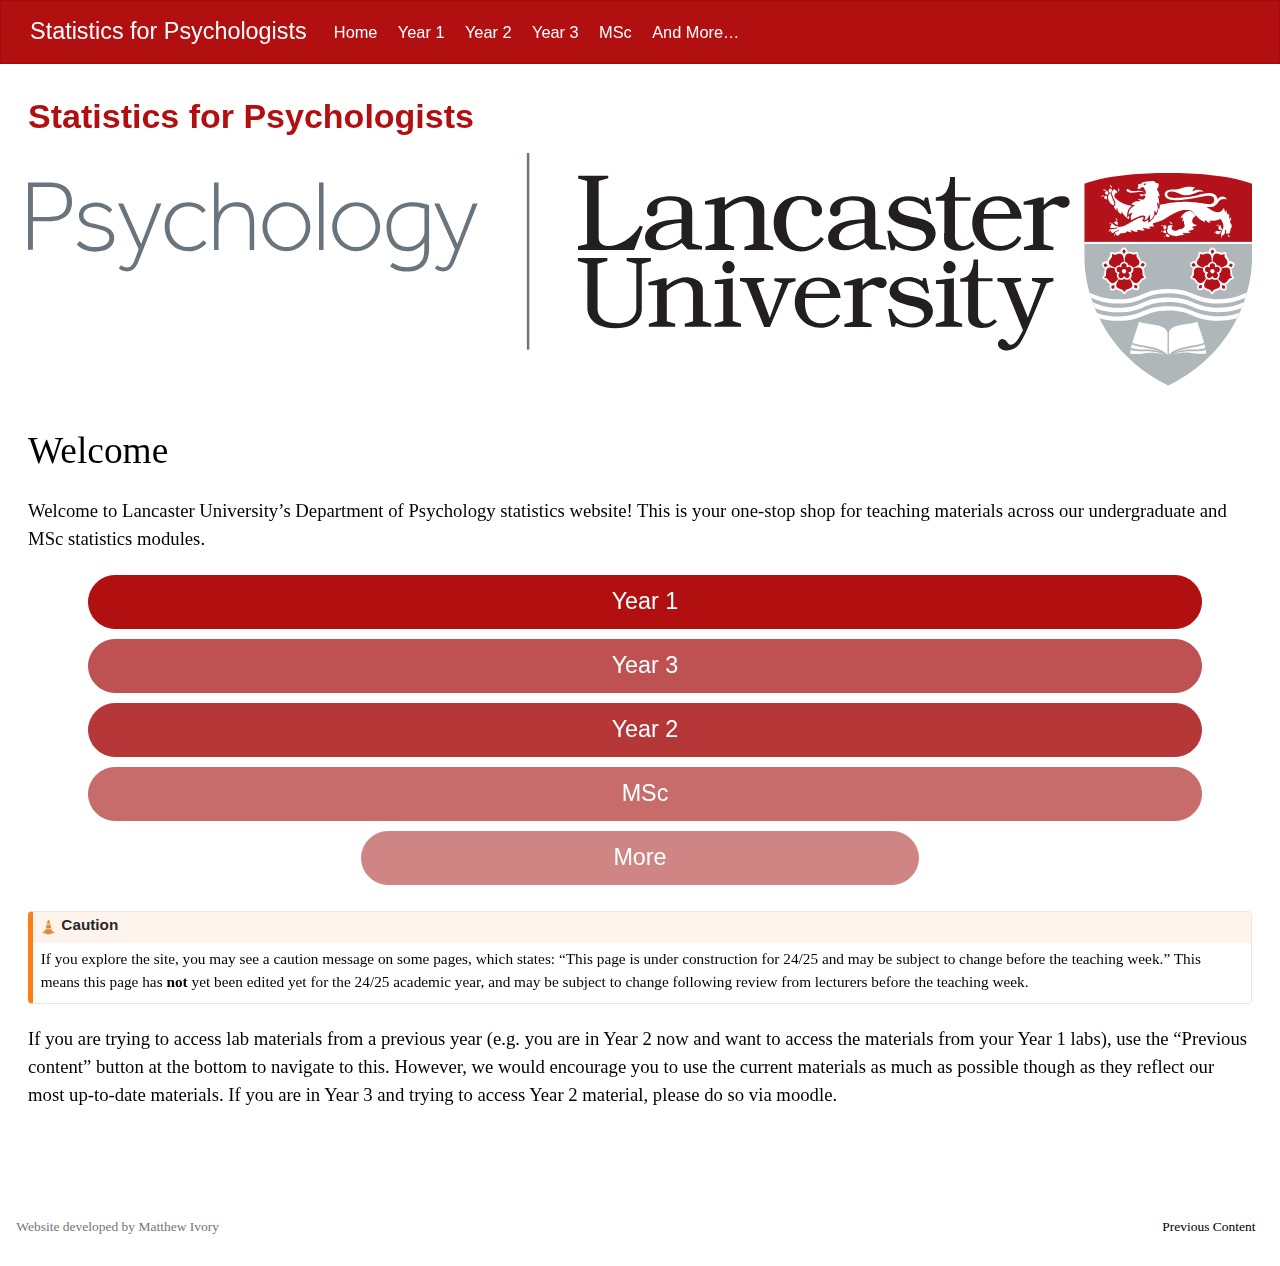
<file: docs/index.html>
<!DOCTYPE html>
<html xmlns="http://www.w3.org/1999/xhtml" lang="en" xml:lang="en"><head>

<meta charset="utf-8">
<meta name="generator" content="quarto-1.5.56">

<meta name="viewport" content="width=device-width, initial-scale=1.0, user-scalable=yes">


<title>Statistics for Psychologists</title>
<style>
code{white-space: pre-wrap;}
span.smallcaps{font-variant: small-caps;}
div.columns{display: flex; gap: min(4vw, 1.5em);}
div.column{flex: auto; overflow-x: auto;}
div.hanging-indent{margin-left: 1.5em; text-indent: -1.5em;}
ul.task-list{list-style: none;}
ul.task-list li input[type="checkbox"] {
  width: 0.8em;
  margin: 0 0.8em 0.2em -1em; /* quarto-specific, see https://github.com/quarto-dev/quarto-cli/issues/4556 */ 
  vertical-align: middle;
}
</style>


<script src="site_libs/quarto-nav/quarto-nav.js"></script>
<script src="site_libs/quarto-nav/headroom.min.js"></script>
<link href="./Images/favicon.png" rel="icon" type="image/png">
<script src="site_libs/clipboard/clipboard.min.js"></script>
<script src="site_libs/quarto-html/quarto.js"></script>
<script src="site_libs/quarto-html/popper.min.js"></script>
<script src="site_libs/quarto-html/tippy.umd.min.js"></script>
<link href="site_libs/quarto-html/tippy.css" rel="stylesheet">
<link href="site_libs/quarto-html/quarto-syntax-highlighting.css" rel="stylesheet" id="quarto-text-highlighting-styles">
<script src="site_libs/bootstrap/bootstrap.min.js"></script>
<link href="site_libs/bootstrap/bootstrap-icons.css" rel="stylesheet">
<link href="site_libs/bootstrap/bootstrap.min.css" rel="stylesheet" id="quarto-bootstrap" data-mode="light">
<script id="quarto-search-options" type="application/json">{
  "language": {
    "search-no-results-text": "No results",
    "search-matching-documents-text": "matching documents",
    "search-copy-link-title": "Copy link to search",
    "search-hide-matches-text": "Hide additional matches",
    "search-more-match-text": "more match in this document",
    "search-more-matches-text": "more matches in this document",
    "search-clear-button-title": "Clear",
    "search-text-placeholder": "",
    "search-detached-cancel-button-title": "Cancel",
    "search-submit-button-title": "Submit",
    "search-label": "Search"
  }
}</script>
<script language="JavaScript" type="text/javascript" src="https://ajax.googleapis.com/ajax/libs/jquery/3.6.4/jquery.min.js"></script>
<link href="https://cdn.jsdelivr.net/npm/bootstrap@5.0.2/dist/css/bootstrap.min.css" rel="stylesheet" integrity="sha384-EVSTQN3/azprG1Anm3QDgpJLIm9Nao0Yz1ztcQTwFspd3yD65VohhpuuCOmLASjC" crossorigin="anonymous">


<link rel="stylesheet" href="https://lu-psy-r.github.io/essentials/hide_title.css">
</head>

<body class="nav-fixed">

<div id="quarto-search-results"></div>
  <header id="quarto-header" class="headroom fixed-top">
    <nav class="navbar navbar-expand-lg " data-bs-theme="dark">
      <div class="navbar-container container-fluid">
      <div class="navbar-brand-container mx-auto">
    <a class="navbar-brand" href="https://lu-psy-r.github.io/">
    <span class="navbar-title">Statistics for Psychologists</span>
    </a>
  </div>
          <button class="navbar-toggler" type="button" data-bs-toggle="collapse" data-bs-target="#navbarCollapse" aria-controls="navbarCollapse" role="menu" aria-expanded="false" aria-label="Toggle navigation" onclick="if (window.quartoToggleHeadroom) { window.quartoToggleHeadroom(); }">
  <span class="navbar-toggler-icon"></span>
</button>
          <div class="collapse navbar-collapse" id="navbarCollapse">
            <ul class="navbar-nav navbar-nav-scroll me-auto">
  <li class="nav-item">
    <a class="nav-link" href="https://lu-psy-r.github.io/"> 
<span class="menu-text">Home</span></a>
  </li>  
  <li class="nav-item">
    <a class="nav-link" href="./year1/index.html"> 
<span class="menu-text">Year 1</span></a>
  </li>  
  <li class="nav-item">
    <a class="nav-link" href="./year2/index.html"> 
<span class="menu-text">Year 2</span></a>
  </li>  
  <li class="nav-item">
    <a class="nav-link" href="./year3/index.html"> 
<span class="menu-text">Year 3</span></a>
  </li>  
  <li class="nav-item">
    <a class="nav-link" href="./MSc/index.html"> 
<span class="menu-text">MSc</span></a>
  </li>  
  <li class="nav-item">
    <a class="nav-link" href="./more/index.html"> 
<span class="menu-text">And More…</span></a>
  </li>  
</ul>
          </div> <!-- /navcollapse -->
            <div class="quarto-navbar-tools">
</div>
      </div> <!-- /container-fluid -->
    </nav>
</header>
<!-- content -->
<div id="quarto-content" class="quarto-container page-columns page-rows-contents page-layout-full page-navbar">
<!-- sidebar -->
<!-- margin-sidebar -->
    <div id="quarto-margin-sidebar" class="sidebar margin-sidebar zindex-bottom">
        
    </div>
<!-- main -->
<main class="content column-page" id="quarto-document-content">

<header id="title-block-header" class="quarto-title-block default">
<div class="quarto-title">
<h1 class="title">Statistics for Psychologists</h1>
</div>



<div class="quarto-title-meta column-page">

    
  
    
  </div>
  


</header>


<div class="quarto-figure quarto-figure-center">
<figure class="figure">
<p><img src="Images/LUPsychology.svg" class="img-fluid quarto-figure quarto-figure-center figure-img" alt="University Logo"></p>
</figure>
</div>
<div class="div" style="font-size:2em;">
<p>Welcome</p>
</div>
<p>Welcome to Lancaster University’s Department of Psychology statistics website! This is your one-stop shop for teaching materials across our undergraduate and MSc statistics modules.</p>

<div class="container">
  <div class="row">
    <div class="col">

    <a href="year1/">
      <button type="button" class="btn btn-landing btn-lg year-one">Year 1</button>
    </a>
    <a href="year3/">
      <button type="button" class="btn btn-landing btn-lg year-three">Year 3</button>
    </a>
    
    </div>
    <div class="col">
    
    <a href="year2/">
      <button type="button" class="btn btn-landing btn-lg year-two">Year 2</button>
    </a>
    <a href="MSc/">
      <button type="button" class="btn btn-landing btn-lg year-msc">MSc</button>
    </a>
    
    </div>
  </div>
  <div class="row" style="text-align:center;">
    <div><a href="more/">
      <button type="button" class="btn btn-landing btn-lg" style="width: 50%">More</button>
    </a></div>
  </div>
</div>



<div class="callout callout-style-default callout-caution callout-titled">
<div class="callout-header d-flex align-content-center">
<div class="callout-icon-container">
<i class="callout-icon"></i>
</div>
<div class="callout-title-container flex-fill">
Caution
</div>
</div>
<div class="callout-body-container callout-body">
<p>If you explore the site, you may see a caution message on some pages, which states: “This page is under construction for 24/25 and may be subject to change before the teaching week.” This means this page has <b>not</b> yet been edited yet for the 24/25 academic year, and may be subject to change following review from lecturers before the teaching week.</p>
</div>
</div>
<p>If you are trying to access lab materials from a previous year (e.g.&nbsp;you are in Year 2 now and want to access the materials from your Year 1 labs), use the “Previous content” button at the bottom to navigate to this. However, we would encourage you to use the current materials as much as possible though as they reflect our most up-to-date materials. If you are in Year 3 and trying to access Year 2 material, please do so via moodle.</p>



</main> <!-- /main -->
<script id="quarto-html-after-body" type="application/javascript">
window.document.addEventListener("DOMContentLoaded", function (event) {
  const toggleBodyColorMode = (bsSheetEl) => {
    const mode = bsSheetEl.getAttribute("data-mode");
    const bodyEl = window.document.querySelector("body");
    if (mode === "dark") {
      bodyEl.classList.add("quarto-dark");
      bodyEl.classList.remove("quarto-light");
    } else {
      bodyEl.classList.add("quarto-light");
      bodyEl.classList.remove("quarto-dark");
    }
  }
  const toggleBodyColorPrimary = () => {
    const bsSheetEl = window.document.querySelector("link#quarto-bootstrap");
    if (bsSheetEl) {
      toggleBodyColorMode(bsSheetEl);
    }
  }
  toggleBodyColorPrimary();  
  const isCodeAnnotation = (el) => {
    for (const clz of el.classList) {
      if (clz.startsWith('code-annotation-')) {                     
        return true;
      }
    }
    return false;
  }
  const onCopySuccess = function(e) {
    // button target
    const button = e.trigger;
    // don't keep focus
    button.blur();
    // flash "checked"
    button.classList.add('code-copy-button-checked');
    var currentTitle = button.getAttribute("title");
    button.setAttribute("title", "Copied!");
    let tooltip;
    if (window.bootstrap) {
      button.setAttribute("data-bs-toggle", "tooltip");
      button.setAttribute("data-bs-placement", "left");
      button.setAttribute("data-bs-title", "Copied!");
      tooltip = new bootstrap.Tooltip(button, 
        { trigger: "manual", 
          customClass: "code-copy-button-tooltip",
          offset: [0, -8]});
      tooltip.show();    
    }
    setTimeout(function() {
      if (tooltip) {
        tooltip.hide();
        button.removeAttribute("data-bs-title");
        button.removeAttribute("data-bs-toggle");
        button.removeAttribute("data-bs-placement");
      }
      button.setAttribute("title", currentTitle);
      button.classList.remove('code-copy-button-checked');
    }, 1000);
    // clear code selection
    e.clearSelection();
  }
  const getTextToCopy = function(trigger) {
      const codeEl = trigger.previousElementSibling.cloneNode(true);
      for (const childEl of codeEl.children) {
        if (isCodeAnnotation(childEl)) {
          childEl.remove();
        }
      }
      return codeEl.innerText;
  }
  const clipboard = new window.ClipboardJS('.code-copy-button:not([data-in-quarto-modal])', {
    text: getTextToCopy
  });
  clipboard.on('success', onCopySuccess);
  if (window.document.getElementById('quarto-embedded-source-code-modal')) {
    // For code content inside modals, clipBoardJS needs to be initialized with a container option
    // TODO: Check when it could be a function (https://github.com/zenorocha/clipboard.js/issues/860)
    const clipboardModal = new window.ClipboardJS('.code-copy-button[data-in-quarto-modal]', {
      text: getTextToCopy,
      container: window.document.getElementById('quarto-embedded-source-code-modal')
    });
    clipboardModal.on('success', onCopySuccess);
  }
    var localhostRegex = new RegExp(/^(?:http|https):\/\/localhost\:?[0-9]*\//);
    var mailtoRegex = new RegExp(/^mailto:/);
      var filterRegex = new RegExp('/' + window.location.host + '/');
    var isInternal = (href) => {
        return filterRegex.test(href) || localhostRegex.test(href) || mailtoRegex.test(href);
    }
    // Inspect non-navigation links and adorn them if external
 	var links = window.document.querySelectorAll('a[href]:not(.nav-link):not(.navbar-brand):not(.toc-action):not(.sidebar-link):not(.sidebar-item-toggle):not(.pagination-link):not(.no-external):not([aria-hidden]):not(.dropdown-item):not(.quarto-navigation-tool):not(.about-link)');
    for (var i=0; i<links.length; i++) {
      const link = links[i];
      if (!isInternal(link.href)) {
        // undo the damage that might have been done by quarto-nav.js in the case of
        // links that we want to consider external
        if (link.dataset.originalHref !== undefined) {
          link.href = link.dataset.originalHref;
        }
      }
    }
  function tippyHover(el, contentFn, onTriggerFn, onUntriggerFn) {
    const config = {
      allowHTML: true,
      maxWidth: 500,
      delay: 100,
      arrow: false,
      appendTo: function(el) {
          return el.parentElement;
      },
      interactive: true,
      interactiveBorder: 10,
      theme: 'quarto',
      placement: 'bottom-start',
    };
    if (contentFn) {
      config.content = contentFn;
    }
    if (onTriggerFn) {
      config.onTrigger = onTriggerFn;
    }
    if (onUntriggerFn) {
      config.onUntrigger = onUntriggerFn;
    }
    window.tippy(el, config); 
  }
  const noterefs = window.document.querySelectorAll('a[role="doc-noteref"]');
  for (var i=0; i<noterefs.length; i++) {
    const ref = noterefs[i];
    tippyHover(ref, function() {
      // use id or data attribute instead here
      let href = ref.getAttribute('data-footnote-href') || ref.getAttribute('href');
      try { href = new URL(href).hash; } catch {}
      const id = href.replace(/^#\/?/, "");
      const note = window.document.getElementById(id);
      if (note) {
        return note.innerHTML;
      } else {
        return "";
      }
    });
  }
  const xrefs = window.document.querySelectorAll('a.quarto-xref');
  const processXRef = (id, note) => {
    // Strip column container classes
    const stripColumnClz = (el) => {
      el.classList.remove("page-full", "page-columns");
      if (el.children) {
        for (const child of el.children) {
          stripColumnClz(child);
        }
      }
    }
    stripColumnClz(note)
    if (id === null || id.startsWith('sec-')) {
      // Special case sections, only their first couple elements
      const container = document.createElement("div");
      if (note.children && note.children.length > 2) {
        container.appendChild(note.children[0].cloneNode(true));
        for (let i = 1; i < note.children.length; i++) {
          const child = note.children[i];
          if (child.tagName === "P" && child.innerText === "") {
            continue;
          } else {
            container.appendChild(child.cloneNode(true));
            break;
          }
        }
        if (window.Quarto?.typesetMath) {
          window.Quarto.typesetMath(container);
        }
        return container.innerHTML
      } else {
        if (window.Quarto?.typesetMath) {
          window.Quarto.typesetMath(note);
        }
        return note.innerHTML;
      }
    } else {
      // Remove any anchor links if they are present
      const anchorLink = note.querySelector('a.anchorjs-link');
      if (anchorLink) {
        anchorLink.remove();
      }
      if (window.Quarto?.typesetMath) {
        window.Quarto.typesetMath(note);
      }
      // TODO in 1.5, we should make sure this works without a callout special case
      if (note.classList.contains("callout")) {
        return note.outerHTML;
      } else {
        return note.innerHTML;
      }
    }
  }
  for (var i=0; i<xrefs.length; i++) {
    const xref = xrefs[i];
    tippyHover(xref, undefined, function(instance) {
      instance.disable();
      let url = xref.getAttribute('href');
      let hash = undefined; 
      if (url.startsWith('#')) {
        hash = url;
      } else {
        try { hash = new URL(url).hash; } catch {}
      }
      if (hash) {
        const id = hash.replace(/^#\/?/, "");
        const note = window.document.getElementById(id);
        if (note !== null) {
          try {
            const html = processXRef(id, note.cloneNode(true));
            instance.setContent(html);
          } finally {
            instance.enable();
            instance.show();
          }
        } else {
          // See if we can fetch this
          fetch(url.split('#')[0])
          .then(res => res.text())
          .then(html => {
            const parser = new DOMParser();
            const htmlDoc = parser.parseFromString(html, "text/html");
            const note = htmlDoc.getElementById(id);
            if (note !== null) {
              const html = processXRef(id, note);
              instance.setContent(html);
            } 
          }).finally(() => {
            instance.enable();
            instance.show();
          });
        }
      } else {
        // See if we can fetch a full url (with no hash to target)
        // This is a special case and we should probably do some content thinning / targeting
        fetch(url)
        .then(res => res.text())
        .then(html => {
          const parser = new DOMParser();
          const htmlDoc = parser.parseFromString(html, "text/html");
          const note = htmlDoc.querySelector('main.content');
          if (note !== null) {
            // This should only happen for chapter cross references
            // (since there is no id in the URL)
            // remove the first header
            if (note.children.length > 0 && note.children[0].tagName === "HEADER") {
              note.children[0].remove();
            }
            const html = processXRef(null, note);
            instance.setContent(html);
          } 
        }).finally(() => {
          instance.enable();
          instance.show();
        });
      }
    }, function(instance) {
    });
  }
      let selectedAnnoteEl;
      const selectorForAnnotation = ( cell, annotation) => {
        let cellAttr = 'data-code-cell="' + cell + '"';
        let lineAttr = 'data-code-annotation="' +  annotation + '"';
        const selector = 'span[' + cellAttr + '][' + lineAttr + ']';
        return selector;
      }
      const selectCodeLines = (annoteEl) => {
        const doc = window.document;
        const targetCell = annoteEl.getAttribute("data-target-cell");
        const targetAnnotation = annoteEl.getAttribute("data-target-annotation");
        const annoteSpan = window.document.querySelector(selectorForAnnotation(targetCell, targetAnnotation));
        const lines = annoteSpan.getAttribute("data-code-lines").split(",");
        const lineIds = lines.map((line) => {
          return targetCell + "-" + line;
        })
        let top = null;
        let height = null;
        let parent = null;
        if (lineIds.length > 0) {
            //compute the position of the single el (top and bottom and make a div)
            const el = window.document.getElementById(lineIds[0]);
            top = el.offsetTop;
            height = el.offsetHeight;
            parent = el.parentElement.parentElement;
          if (lineIds.length > 1) {
            const lastEl = window.document.getElementById(lineIds[lineIds.length - 1]);
            const bottom = lastEl.offsetTop + lastEl.offsetHeight;
            height = bottom - top;
          }
          if (top !== null && height !== null && parent !== null) {
            // cook up a div (if necessary) and position it 
            let div = window.document.getElementById("code-annotation-line-highlight");
            if (div === null) {
              div = window.document.createElement("div");
              div.setAttribute("id", "code-annotation-line-highlight");
              div.style.position = 'absolute';
              parent.appendChild(div);
            }
            div.style.top = top - 2 + "px";
            div.style.height = height + 4 + "px";
            div.style.left = 0;
            let gutterDiv = window.document.getElementById("code-annotation-line-highlight-gutter");
            if (gutterDiv === null) {
              gutterDiv = window.document.createElement("div");
              gutterDiv.setAttribute("id", "code-annotation-line-highlight-gutter");
              gutterDiv.style.position = 'absolute';
              const codeCell = window.document.getElementById(targetCell);
              const gutter = codeCell.querySelector('.code-annotation-gutter');
              gutter.appendChild(gutterDiv);
            }
            gutterDiv.style.top = top - 2 + "px";
            gutterDiv.style.height = height + 4 + "px";
          }
          selectedAnnoteEl = annoteEl;
        }
      };
      const unselectCodeLines = () => {
        const elementsIds = ["code-annotation-line-highlight", "code-annotation-line-highlight-gutter"];
        elementsIds.forEach((elId) => {
          const div = window.document.getElementById(elId);
          if (div) {
            div.remove();
          }
        });
        selectedAnnoteEl = undefined;
      };
        // Handle positioning of the toggle
    window.addEventListener(
      "resize",
      throttle(() => {
        elRect = undefined;
        if (selectedAnnoteEl) {
          selectCodeLines(selectedAnnoteEl);
        }
      }, 10)
    );
    function throttle(fn, ms) {
    let throttle = false;
    let timer;
      return (...args) => {
        if(!throttle) { // first call gets through
            fn.apply(this, args);
            throttle = true;
        } else { // all the others get throttled
            if(timer) clearTimeout(timer); // cancel #2
            timer = setTimeout(() => {
              fn.apply(this, args);
              timer = throttle = false;
            }, ms);
        }
      };
    }
      // Attach click handler to the DT
      const annoteDls = window.document.querySelectorAll('dt[data-target-cell]');
      for (const annoteDlNode of annoteDls) {
        annoteDlNode.addEventListener('click', (event) => {
          const clickedEl = event.target;
          if (clickedEl !== selectedAnnoteEl) {
            unselectCodeLines();
            const activeEl = window.document.querySelector('dt[data-target-cell].code-annotation-active');
            if (activeEl) {
              activeEl.classList.remove('code-annotation-active');
            }
            selectCodeLines(clickedEl);
            clickedEl.classList.add('code-annotation-active');
          } else {
            // Unselect the line
            unselectCodeLines();
            clickedEl.classList.remove('code-annotation-active');
          }
        });
      }
  const findCites = (el) => {
    const parentEl = el.parentElement;
    if (parentEl) {
      const cites = parentEl.dataset.cites;
      if (cites) {
        return {
          el,
          cites: cites.split(' ')
        };
      } else {
        return findCites(el.parentElement)
      }
    } else {
      return undefined;
    }
  };
  var bibliorefs = window.document.querySelectorAll('a[role="doc-biblioref"]');
  for (var i=0; i<bibliorefs.length; i++) {
    const ref = bibliorefs[i];
    const citeInfo = findCites(ref);
    if (citeInfo) {
      tippyHover(citeInfo.el, function() {
        var popup = window.document.createElement('div');
        citeInfo.cites.forEach(function(cite) {
          var citeDiv = window.document.createElement('div');
          citeDiv.classList.add('hanging-indent');
          citeDiv.classList.add('csl-entry');
          var biblioDiv = window.document.getElementById('ref-' + cite);
          if (biblioDiv) {
            citeDiv.innerHTML = biblioDiv.innerHTML;
          }
          popup.appendChild(citeDiv);
        });
        return popup.innerHTML;
      });
    }
  }
});
</script>
</div> <!-- /content -->
<footer class="footer">
  <div class="nav-footer">
    <div class="nav-footer-left">
<p>Website developed by Matthew Ivory</p>
</div>   
    <div class="nav-footer-center">
      &nbsp;
    </div>
    <div class="nav-footer-right">
      <ul class="footer-items list-unstyled">
    <li class="nav-item">
    <a class="nav-link" href="./previous-content/index.html">
<p style="color:#000">
Previous Content
</p>
</a>
  </li>  
</ul>
    </div>
  </div>
</footer>




</body></html>
</file>
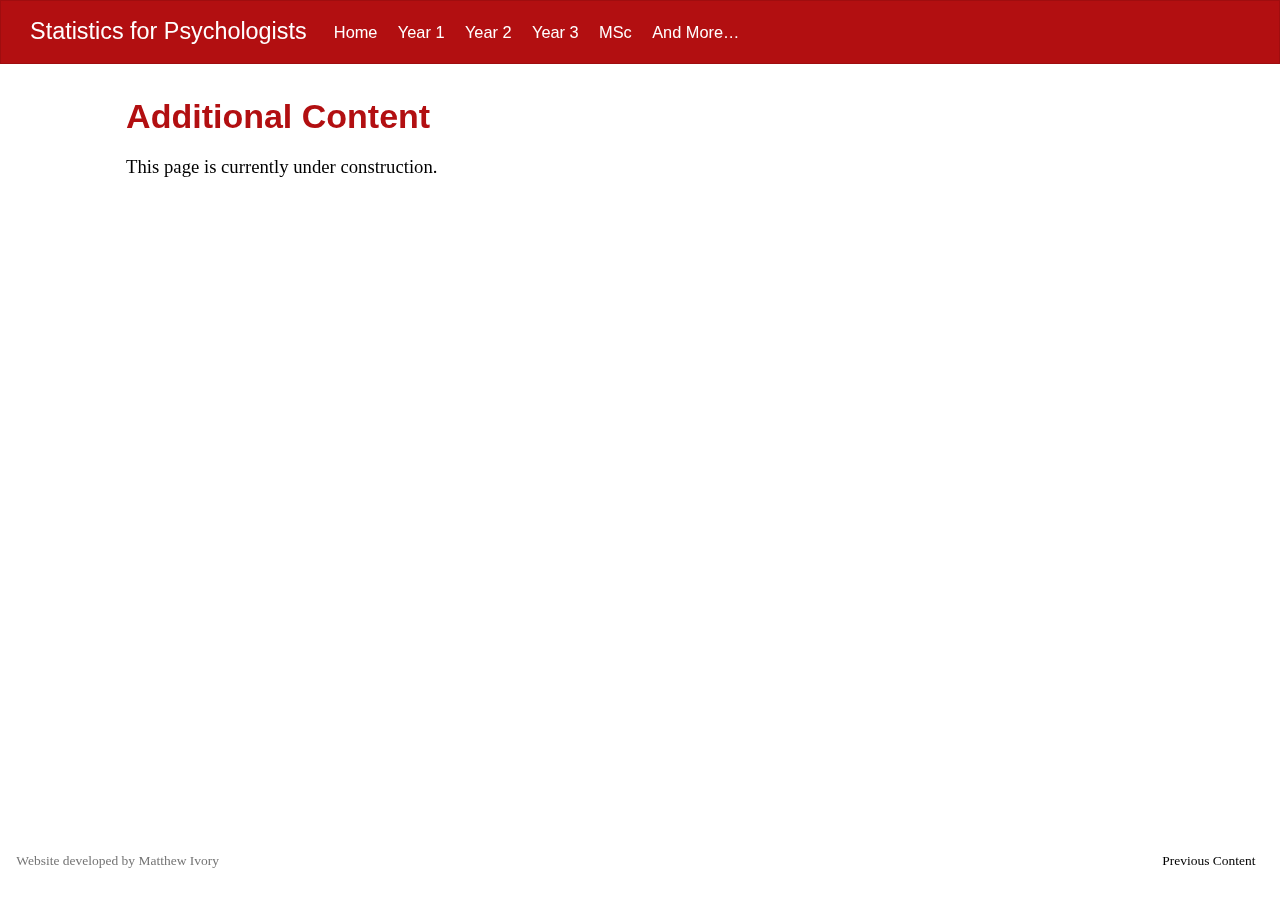
<file: docs/more/index.html>
<!DOCTYPE html>
<html xmlns="http://www.w3.org/1999/xhtml" lang="en" xml:lang="en"><head>

<meta charset="utf-8">
<meta name="generator" content="quarto-1.5.56">

<meta name="viewport" content="width=device-width, initial-scale=1.0, user-scalable=yes">


<title>Additional Content – Statistics for Psychologists</title>
<style>
code{white-space: pre-wrap;}
span.smallcaps{font-variant: small-caps;}
div.columns{display: flex; gap: min(4vw, 1.5em);}
div.column{flex: auto; overflow-x: auto;}
div.hanging-indent{margin-left: 1.5em; text-indent: -1.5em;}
ul.task-list{list-style: none;}
ul.task-list li input[type="checkbox"] {
  width: 0.8em;
  margin: 0 0.8em 0.2em -1em; /* quarto-specific, see https://github.com/quarto-dev/quarto-cli/issues/4556 */ 
  vertical-align: middle;
}
</style>


<script src="../site_libs/quarto-nav/quarto-nav.js"></script>
<script src="../site_libs/quarto-nav/headroom.min.js"></script>
<link href="../Images/favicon.png" rel="icon" type="image/png">
<script src="../site_libs/clipboard/clipboard.min.js"></script>
<script src="../site_libs/quarto-html/quarto.js"></script>
<script src="../site_libs/quarto-html/popper.min.js"></script>
<script src="../site_libs/quarto-html/tippy.umd.min.js"></script>
<script src="../site_libs/quarto-html/anchor.min.js"></script>
<link href="../site_libs/quarto-html/tippy.css" rel="stylesheet">
<link href="../site_libs/quarto-html/quarto-syntax-highlighting.css" rel="stylesheet" id="quarto-text-highlighting-styles">
<script src="../site_libs/bootstrap/bootstrap.min.js"></script>
<link href="../site_libs/bootstrap/bootstrap-icons.css" rel="stylesheet">
<link href="../site_libs/bootstrap/bootstrap.min.css" rel="stylesheet" id="quarto-bootstrap" data-mode="light">
<script id="quarto-search-options" type="application/json">{
  "language": {
    "search-no-results-text": "No results",
    "search-matching-documents-text": "matching documents",
    "search-copy-link-title": "Copy link to search",
    "search-hide-matches-text": "Hide additional matches",
    "search-more-match-text": "more match in this document",
    "search-more-matches-text": "more matches in this document",
    "search-clear-button-title": "Clear",
    "search-text-placeholder": "",
    "search-detached-cancel-button-title": "Cancel",
    "search-submit-button-title": "Submit",
    "search-label": "Search"
  }
}</script>
<script language="JavaScript" type="text/javascript" src="https://ajax.googleapis.com/ajax/libs/jquery/3.6.4/jquery.min.js"></script>
<link href="https://cdn.jsdelivr.net/npm/bootstrap@5.0.2/dist/css/bootstrap.min.css" rel="stylesheet" integrity="sha384-EVSTQN3/azprG1Anm3QDgpJLIm9Nao0Yz1ztcQTwFspd3yD65VohhpuuCOmLASjC" crossorigin="anonymous">


</head>

<body class="nav-fixed">

<div id="quarto-search-results"></div>
  <header id="quarto-header" class="headroom fixed-top">
    <nav class="navbar navbar-expand-lg " data-bs-theme="dark">
      <div class="navbar-container container-fluid">
      <div class="navbar-brand-container mx-auto">
    <a class="navbar-brand" href="https://lu-psy-r.github.io/">
    <span class="navbar-title">Statistics for Psychologists</span>
    </a>
  </div>
          <button class="navbar-toggler" type="button" data-bs-toggle="collapse" data-bs-target="#navbarCollapse" aria-controls="navbarCollapse" role="menu" aria-expanded="false" aria-label="Toggle navigation" onclick="if (window.quartoToggleHeadroom) { window.quartoToggleHeadroom(); }">
  <span class="navbar-toggler-icon"></span>
</button>
          <div class="collapse navbar-collapse" id="navbarCollapse">
            <ul class="navbar-nav navbar-nav-scroll me-auto">
  <li class="nav-item">
    <a class="nav-link" href="https://lu-psy-r.github.io/"> 
<span class="menu-text">Home</span></a>
  </li>  
  <li class="nav-item">
    <a class="nav-link" href="../year1/index.html"> 
<span class="menu-text">Year 1</span></a>
  </li>  
  <li class="nav-item">
    <a class="nav-link" href="../year2/index.html"> 
<span class="menu-text">Year 2</span></a>
  </li>  
  <li class="nav-item">
    <a class="nav-link" href="../year3/index.html"> 
<span class="menu-text">Year 3</span></a>
  </li>  
  <li class="nav-item">
    <a class="nav-link" href="../MSc/index.html"> 
<span class="menu-text">MSc</span></a>
  </li>  
  <li class="nav-item">
    <a class="nav-link active" href="../more/index.html" aria-current="page"> 
<span class="menu-text">And More…</span></a>
  </li>  
</ul>
          </div> <!-- /navcollapse -->
            <div class="quarto-navbar-tools">
</div>
      </div> <!-- /container-fluid -->
    </nav>
</header>
<!-- content -->
<div id="quarto-content" class="quarto-container page-columns page-rows-contents page-layout-article page-navbar">
<!-- sidebar -->
<!-- margin-sidebar -->
    <div id="quarto-margin-sidebar" class="sidebar margin-sidebar zindex-bottom">
        
    </div>
<!-- main -->
<main class="content" id="quarto-document-content">

<header id="title-block-header" class="quarto-title-block default">
<div class="quarto-title">
<h1 class="title">Additional Content</h1>
</div>



<div class="quarto-title-meta">

    
  
    
  </div>
  


</header>


<p>This page is currently under construction.</p>



<a onclick="window.scrollTo(0, 0); return false;" role="button" id="quarto-back-to-top"><i class="bi bi-arrow-up"></i> Back to top</a></main> <!-- /main -->
<script id="quarto-html-after-body" type="application/javascript">
window.document.addEventListener("DOMContentLoaded", function (event) {
  const toggleBodyColorMode = (bsSheetEl) => {
    const mode = bsSheetEl.getAttribute("data-mode");
    const bodyEl = window.document.querySelector("body");
    if (mode === "dark") {
      bodyEl.classList.add("quarto-dark");
      bodyEl.classList.remove("quarto-light");
    } else {
      bodyEl.classList.add("quarto-light");
      bodyEl.classList.remove("quarto-dark");
    }
  }
  const toggleBodyColorPrimary = () => {
    const bsSheetEl = window.document.querySelector("link#quarto-bootstrap");
    if (bsSheetEl) {
      toggleBodyColorMode(bsSheetEl);
    }
  }
  toggleBodyColorPrimary();  
  const icon = "";
  const anchorJS = new window.AnchorJS();
  anchorJS.options = {
    placement: 'right',
    icon: icon
  };
  anchorJS.add('.anchored');
  const isCodeAnnotation = (el) => {
    for (const clz of el.classList) {
      if (clz.startsWith('code-annotation-')) {                     
        return true;
      }
    }
    return false;
  }
  const onCopySuccess = function(e) {
    // button target
    const button = e.trigger;
    // don't keep focus
    button.blur();
    // flash "checked"
    button.classList.add('code-copy-button-checked');
    var currentTitle = button.getAttribute("title");
    button.setAttribute("title", "Copied!");
    let tooltip;
    if (window.bootstrap) {
      button.setAttribute("data-bs-toggle", "tooltip");
      button.setAttribute("data-bs-placement", "left");
      button.setAttribute("data-bs-title", "Copied!");
      tooltip = new bootstrap.Tooltip(button, 
        { trigger: "manual", 
          customClass: "code-copy-button-tooltip",
          offset: [0, -8]});
      tooltip.show();    
    }
    setTimeout(function() {
      if (tooltip) {
        tooltip.hide();
        button.removeAttribute("data-bs-title");
        button.removeAttribute("data-bs-toggle");
        button.removeAttribute("data-bs-placement");
      }
      button.setAttribute("title", currentTitle);
      button.classList.remove('code-copy-button-checked');
    }, 1000);
    // clear code selection
    e.clearSelection();
  }
  const getTextToCopy = function(trigger) {
      const codeEl = trigger.previousElementSibling.cloneNode(true);
      for (const childEl of codeEl.children) {
        if (isCodeAnnotation(childEl)) {
          childEl.remove();
        }
      }
      return codeEl.innerText;
  }
  const clipboard = new window.ClipboardJS('.code-copy-button:not([data-in-quarto-modal])', {
    text: getTextToCopy
  });
  clipboard.on('success', onCopySuccess);
  if (window.document.getElementById('quarto-embedded-source-code-modal')) {
    // For code content inside modals, clipBoardJS needs to be initialized with a container option
    // TODO: Check when it could be a function (https://github.com/zenorocha/clipboard.js/issues/860)
    const clipboardModal = new window.ClipboardJS('.code-copy-button[data-in-quarto-modal]', {
      text: getTextToCopy,
      container: window.document.getElementById('quarto-embedded-source-code-modal')
    });
    clipboardModal.on('success', onCopySuccess);
  }
    var localhostRegex = new RegExp(/^(?:http|https):\/\/localhost\:?[0-9]*\//);
    var mailtoRegex = new RegExp(/^mailto:/);
      var filterRegex = new RegExp('/' + window.location.host + '/');
    var isInternal = (href) => {
        return filterRegex.test(href) || localhostRegex.test(href) || mailtoRegex.test(href);
    }
    // Inspect non-navigation links and adorn them if external
 	var links = window.document.querySelectorAll('a[href]:not(.nav-link):not(.navbar-brand):not(.toc-action):not(.sidebar-link):not(.sidebar-item-toggle):not(.pagination-link):not(.no-external):not([aria-hidden]):not(.dropdown-item):not(.quarto-navigation-tool):not(.about-link)');
    for (var i=0; i<links.length; i++) {
      const link = links[i];
      if (!isInternal(link.href)) {
        // undo the damage that might have been done by quarto-nav.js in the case of
        // links that we want to consider external
        if (link.dataset.originalHref !== undefined) {
          link.href = link.dataset.originalHref;
        }
      }
    }
  function tippyHover(el, contentFn, onTriggerFn, onUntriggerFn) {
    const config = {
      allowHTML: true,
      maxWidth: 500,
      delay: 100,
      arrow: false,
      appendTo: function(el) {
          return el.parentElement;
      },
      interactive: true,
      interactiveBorder: 10,
      theme: 'quarto',
      placement: 'bottom-start',
    };
    if (contentFn) {
      config.content = contentFn;
    }
    if (onTriggerFn) {
      config.onTrigger = onTriggerFn;
    }
    if (onUntriggerFn) {
      config.onUntrigger = onUntriggerFn;
    }
    window.tippy(el, config); 
  }
  const noterefs = window.document.querySelectorAll('a[role="doc-noteref"]');
  for (var i=0; i<noterefs.length; i++) {
    const ref = noterefs[i];
    tippyHover(ref, function() {
      // use id or data attribute instead here
      let href = ref.getAttribute('data-footnote-href') || ref.getAttribute('href');
      try { href = new URL(href).hash; } catch {}
      const id = href.replace(/^#\/?/, "");
      const note = window.document.getElementById(id);
      if (note) {
        return note.innerHTML;
      } else {
        return "";
      }
    });
  }
  const xrefs = window.document.querySelectorAll('a.quarto-xref');
  const processXRef = (id, note) => {
    // Strip column container classes
    const stripColumnClz = (el) => {
      el.classList.remove("page-full", "page-columns");
      if (el.children) {
        for (const child of el.children) {
          stripColumnClz(child);
        }
      }
    }
    stripColumnClz(note)
    if (id === null || id.startsWith('sec-')) {
      // Special case sections, only their first couple elements
      const container = document.createElement("div");
      if (note.children && note.children.length > 2) {
        container.appendChild(note.children[0].cloneNode(true));
        for (let i = 1; i < note.children.length; i++) {
          const child = note.children[i];
          if (child.tagName === "P" && child.innerText === "") {
            continue;
          } else {
            container.appendChild(child.cloneNode(true));
            break;
          }
        }
        if (window.Quarto?.typesetMath) {
          window.Quarto.typesetMath(container);
        }
        return container.innerHTML
      } else {
        if (window.Quarto?.typesetMath) {
          window.Quarto.typesetMath(note);
        }
        return note.innerHTML;
      }
    } else {
      // Remove any anchor links if they are present
      const anchorLink = note.querySelector('a.anchorjs-link');
      if (anchorLink) {
        anchorLink.remove();
      }
      if (window.Quarto?.typesetMath) {
        window.Quarto.typesetMath(note);
      }
      // TODO in 1.5, we should make sure this works without a callout special case
      if (note.classList.contains("callout")) {
        return note.outerHTML;
      } else {
        return note.innerHTML;
      }
    }
  }
  for (var i=0; i<xrefs.length; i++) {
    const xref = xrefs[i];
    tippyHover(xref, undefined, function(instance) {
      instance.disable();
      let url = xref.getAttribute('href');
      let hash = undefined; 
      if (url.startsWith('#')) {
        hash = url;
      } else {
        try { hash = new URL(url).hash; } catch {}
      }
      if (hash) {
        const id = hash.replace(/^#\/?/, "");
        const note = window.document.getElementById(id);
        if (note !== null) {
          try {
            const html = processXRef(id, note.cloneNode(true));
            instance.setContent(html);
          } finally {
            instance.enable();
            instance.show();
          }
        } else {
          // See if we can fetch this
          fetch(url.split('#')[0])
          .then(res => res.text())
          .then(html => {
            const parser = new DOMParser();
            const htmlDoc = parser.parseFromString(html, "text/html");
            const note = htmlDoc.getElementById(id);
            if (note !== null) {
              const html = processXRef(id, note);
              instance.setContent(html);
            } 
          }).finally(() => {
            instance.enable();
            instance.show();
          });
        }
      } else {
        // See if we can fetch a full url (with no hash to target)
        // This is a special case and we should probably do some content thinning / targeting
        fetch(url)
        .then(res => res.text())
        .then(html => {
          const parser = new DOMParser();
          const htmlDoc = parser.parseFromString(html, "text/html");
          const note = htmlDoc.querySelector('main.content');
          if (note !== null) {
            // This should only happen for chapter cross references
            // (since there is no id in the URL)
            // remove the first header
            if (note.children.length > 0 && note.children[0].tagName === "HEADER") {
              note.children[0].remove();
            }
            const html = processXRef(null, note);
            instance.setContent(html);
          } 
        }).finally(() => {
          instance.enable();
          instance.show();
        });
      }
    }, function(instance) {
    });
  }
      let selectedAnnoteEl;
      const selectorForAnnotation = ( cell, annotation) => {
        let cellAttr = 'data-code-cell="' + cell + '"';
        let lineAttr = 'data-code-annotation="' +  annotation + '"';
        const selector = 'span[' + cellAttr + '][' + lineAttr + ']';
        return selector;
      }
      const selectCodeLines = (annoteEl) => {
        const doc = window.document;
        const targetCell = annoteEl.getAttribute("data-target-cell");
        const targetAnnotation = annoteEl.getAttribute("data-target-annotation");
        const annoteSpan = window.document.querySelector(selectorForAnnotation(targetCell, targetAnnotation));
        const lines = annoteSpan.getAttribute("data-code-lines").split(",");
        const lineIds = lines.map((line) => {
          return targetCell + "-" + line;
        })
        let top = null;
        let height = null;
        let parent = null;
        if (lineIds.length > 0) {
            //compute the position of the single el (top and bottom and make a div)
            const el = window.document.getElementById(lineIds[0]);
            top = el.offsetTop;
            height = el.offsetHeight;
            parent = el.parentElement.parentElement;
          if (lineIds.length > 1) {
            const lastEl = window.document.getElementById(lineIds[lineIds.length - 1]);
            const bottom = lastEl.offsetTop + lastEl.offsetHeight;
            height = bottom - top;
          }
          if (top !== null && height !== null && parent !== null) {
            // cook up a div (if necessary) and position it 
            let div = window.document.getElementById("code-annotation-line-highlight");
            if (div === null) {
              div = window.document.createElement("div");
              div.setAttribute("id", "code-annotation-line-highlight");
              div.style.position = 'absolute';
              parent.appendChild(div);
            }
            div.style.top = top - 2 + "px";
            div.style.height = height + 4 + "px";
            div.style.left = 0;
            let gutterDiv = window.document.getElementById("code-annotation-line-highlight-gutter");
            if (gutterDiv === null) {
              gutterDiv = window.document.createElement("div");
              gutterDiv.setAttribute("id", "code-annotation-line-highlight-gutter");
              gutterDiv.style.position = 'absolute';
              const codeCell = window.document.getElementById(targetCell);
              const gutter = codeCell.querySelector('.code-annotation-gutter');
              gutter.appendChild(gutterDiv);
            }
            gutterDiv.style.top = top - 2 + "px";
            gutterDiv.style.height = height + 4 + "px";
          }
          selectedAnnoteEl = annoteEl;
        }
      };
      const unselectCodeLines = () => {
        const elementsIds = ["code-annotation-line-highlight", "code-annotation-line-highlight-gutter"];
        elementsIds.forEach((elId) => {
          const div = window.document.getElementById(elId);
          if (div) {
            div.remove();
          }
        });
        selectedAnnoteEl = undefined;
      };
        // Handle positioning of the toggle
    window.addEventListener(
      "resize",
      throttle(() => {
        elRect = undefined;
        if (selectedAnnoteEl) {
          selectCodeLines(selectedAnnoteEl);
        }
      }, 10)
    );
    function throttle(fn, ms) {
    let throttle = false;
    let timer;
      return (...args) => {
        if(!throttle) { // first call gets through
            fn.apply(this, args);
            throttle = true;
        } else { // all the others get throttled
            if(timer) clearTimeout(timer); // cancel #2
            timer = setTimeout(() => {
              fn.apply(this, args);
              timer = throttle = false;
            }, ms);
        }
      };
    }
      // Attach click handler to the DT
      const annoteDls = window.document.querySelectorAll('dt[data-target-cell]');
      for (const annoteDlNode of annoteDls) {
        annoteDlNode.addEventListener('click', (event) => {
          const clickedEl = event.target;
          if (clickedEl !== selectedAnnoteEl) {
            unselectCodeLines();
            const activeEl = window.document.querySelector('dt[data-target-cell].code-annotation-active');
            if (activeEl) {
              activeEl.classList.remove('code-annotation-active');
            }
            selectCodeLines(clickedEl);
            clickedEl.classList.add('code-annotation-active');
          } else {
            // Unselect the line
            unselectCodeLines();
            clickedEl.classList.remove('code-annotation-active');
          }
        });
      }
  const findCites = (el) => {
    const parentEl = el.parentElement;
    if (parentEl) {
      const cites = parentEl.dataset.cites;
      if (cites) {
        return {
          el,
          cites: cites.split(' ')
        };
      } else {
        return findCites(el.parentElement)
      }
    } else {
      return undefined;
    }
  };
  var bibliorefs = window.document.querySelectorAll('a[role="doc-biblioref"]');
  for (var i=0; i<bibliorefs.length; i++) {
    const ref = bibliorefs[i];
    const citeInfo = findCites(ref);
    if (citeInfo) {
      tippyHover(citeInfo.el, function() {
        var popup = window.document.createElement('div');
        citeInfo.cites.forEach(function(cite) {
          var citeDiv = window.document.createElement('div');
          citeDiv.classList.add('hanging-indent');
          citeDiv.classList.add('csl-entry');
          var biblioDiv = window.document.getElementById('ref-' + cite);
          if (biblioDiv) {
            citeDiv.innerHTML = biblioDiv.innerHTML;
          }
          popup.appendChild(citeDiv);
        });
        return popup.innerHTML;
      });
    }
  }
});
</script>
</div> <!-- /content -->
<footer class="footer">
  <div class="nav-footer">
    <div class="nav-footer-left">
<p>Website developed by Matthew Ivory</p>
</div>   
    <div class="nav-footer-center">
      &nbsp;
    </div>
    <div class="nav-footer-right">
      <ul class="footer-items list-unstyled">
    <li class="nav-item">
    <a class="nav-link" href="../previous-content/index.html">
<p style="color:#000">
Previous Content
</p>
</a>
  </li>  
</ul>
    </div>
  </div>
</footer>




</body></html>
</file>
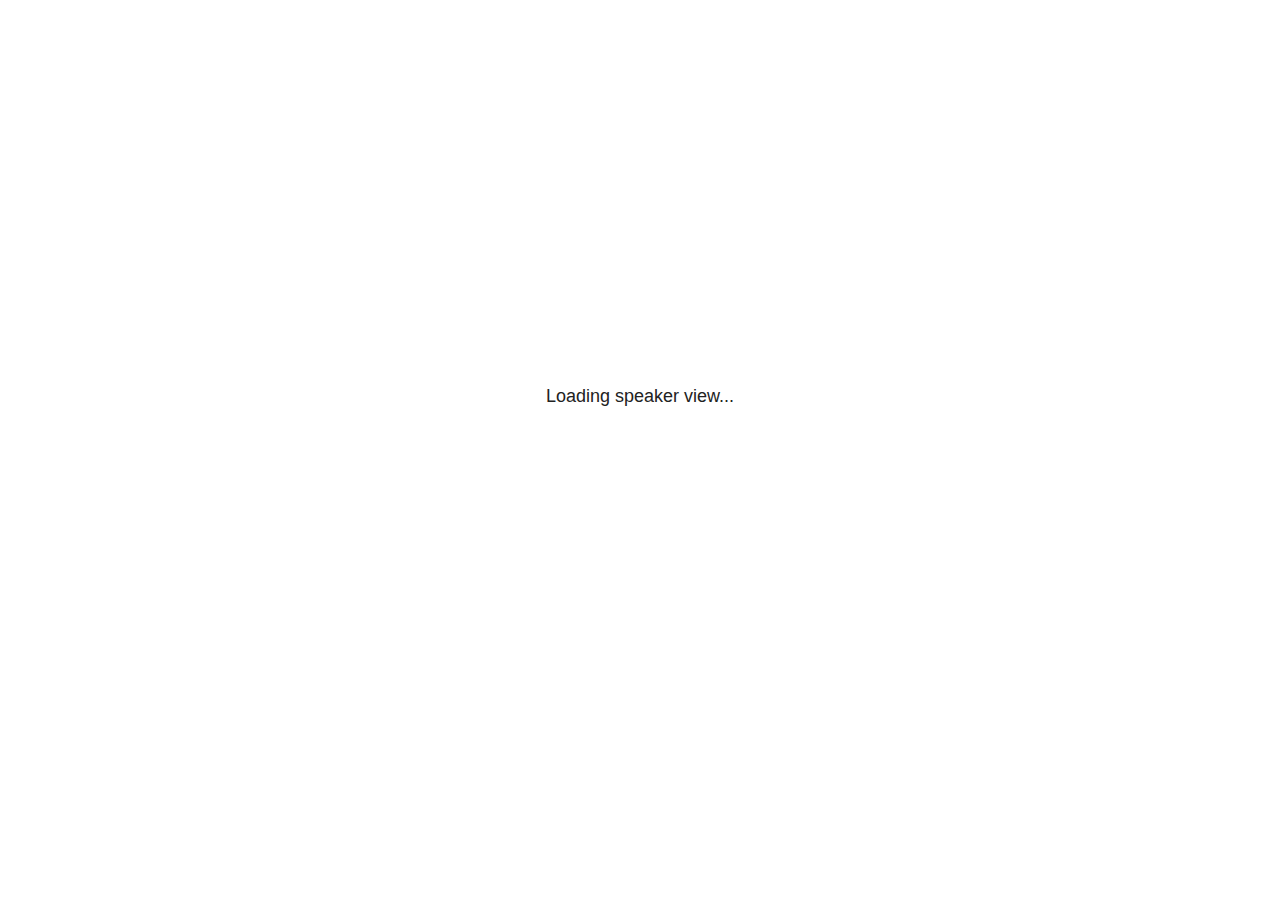
<file: _freeze/site_libs/revealjs/plugin/notes/speaker-view.html>
<!--
	NOTE: You need to build the notes plugin after making changes to this file.
-->
<html lang="en">
	<head>
		<meta charset="utf-8">

		<title>reveal.js - Speaker View</title>

		<style>
			body {
				font-family: Helvetica;
				font-size: 18px;
			}

			#current-slide,
			#upcoming-slide,
			#speaker-controls {
				padding: 6px;
				box-sizing: border-box;
				-moz-box-sizing: border-box;
			}

			#current-slide iframe,
			#upcoming-slide iframe {
				width: 100%;
				height: 100%;
				border: 1px solid #ddd;
			}

			#current-slide .label,
			#upcoming-slide .label {
				position: absolute;
				top: 10px;
				left: 10px;
				z-index: 2;
			}

			#connection-status {
				position: absolute;
				top: 0;
				left: 0;
				width: 100%;
				height: 100%;
				z-index: 20;
				padding: 30% 20% 20% 20%;
				font-size: 18px;
				color: #222;
				background: #fff;
				text-align: center;
				box-sizing: border-box;
				line-height: 1.4;
			}

			.overlay-element {
				height: 34px;
				line-height: 34px;
				padding: 0 10px;
				text-shadow: none;
				background: rgba( 220, 220, 220, 0.8 );
				color: #222;
				font-size: 14px;
			}

			.overlay-element.interactive:hover {
				background: rgba( 220, 220, 220, 1 );
			}

			#current-slide {
				position: absolute;
				width: 60%;
				height: 100%;
				top: 0;
				left: 0;
				padding-right: 0;
			}

			#upcoming-slide {
				position: absolute;
				width: 40%;
				height: 40%;
				right: 0;
				top: 0;
			}

			/* Speaker controls */
			#speaker-controls {
				position: absolute;
				top: 40%;
				right: 0;
				width: 40%;
				height: 60%;
				overflow: auto;
				font-size: 18px;
			}

				.speaker-controls-time.hidden,
				.speaker-controls-notes.hidden {
					display: none;
				}

				.speaker-controls-time .label,
				.speaker-controls-pace .label,
				.speaker-controls-notes .label {
					text-transform: uppercase;
					font-weight: normal;
					font-size: 0.66em;
					color: #666;
					margin: 0;
				}

				.speaker-controls-time, .speaker-controls-pace {
					border-bottom: 1px solid rgba( 200, 200, 200, 0.5 );
					margin-bottom: 10px;
					padding: 10px 16px;
					padding-bottom: 20px;
					cursor: pointer;
				}

				.speaker-controls-time .reset-button {
					opacity: 0;
					float: right;
					color: #666;
					text-decoration: none;
				}
				.speaker-controls-time:hover .reset-button {
					opacity: 1;
				}

				.speaker-controls-time .timer,
				.speaker-controls-time .clock {
					width: 50%;
				}

				.speaker-controls-time .timer,
				.speaker-controls-time .clock,
				.speaker-controls-time .pacing .hours-value,
				.speaker-controls-time .pacing .minutes-value,
				.speaker-controls-time .pacing .seconds-value {
					font-size: 1.9em;
				}

				.speaker-controls-time .timer {
					float: left;
				}

				.speaker-controls-time .clock {
					float: right;
					text-align: right;
				}

				.speaker-controls-time span.mute {
					opacity: 0.3;
				}

				.speaker-controls-time .pacing-title {
					margin-top: 5px;
				}

				.speaker-controls-time .pacing.ahead {
					color: blue;
				}

				.speaker-controls-time .pacing.on-track {
					color: green;
				}

				.speaker-controls-time .pacing.behind {
					color: red;
				}

				.speaker-controls-notes {
					padding: 10px 16px;
				}

				.speaker-controls-notes .value {
					margin-top: 5px;
					line-height: 1.4;
					font-size: 1.2em;
				}

			/* Layout selector */
			#speaker-layout {
				position: absolute;
				top: 10px;
				right: 10px;
				color: #222;
				z-index: 10;
			}
				#speaker-layout select {
					position: absolute;
					width: 100%;
					height: 100%;
					top: 0;
					left: 0;
					border: 0;
					box-shadow: 0;
					cursor: pointer;
					opacity: 0;

					font-size: 1em;
					background-color: transparent;

					-moz-appearance: none;
					-webkit-appearance: none;
					-webkit-tap-highlight-color: rgba(0, 0, 0, 0);
				}

				#speaker-layout select:focus {
					outline: none;
					box-shadow: none;
				}

			.clear {
				clear: both;
			}

			/* Speaker layout: Wide */
			body[data-speaker-layout="wide"] #current-slide,
			body[data-speaker-layout="wide"] #upcoming-slide {
				width: 50%;
				height: 45%;
				padding: 6px;
			}

			body[data-speaker-layout="wide"] #current-slide {
				top: 0;
				left: 0;
			}

			body[data-speaker-layout="wide"] #upcoming-slide {
				top: 0;
				left: 50%;
			}

			body[data-speaker-layout="wide"] #speaker-controls {
				top: 45%;
				left: 0;
				width: 100%;
				height: 50%;
				font-size: 1.25em;
			}

			/* Speaker layout: Tall */
			body[data-speaker-layout="tall"] #current-slide,
			body[data-speaker-layout="tall"] #upcoming-slide {
				width: 45%;
				height: 50%;
				padding: 6px;
			}

			body[data-speaker-layout="tall"] #current-slide {
				top: 0;
				left: 0;
			}

			body[data-speaker-layout="tall"] #upcoming-slide {
				top: 50%;
				left: 0;
			}

			body[data-speaker-layout="tall"] #speaker-controls {
				padding-top: 40px;
				top: 0;
				left: 45%;
				width: 55%;
				height: 100%;
				font-size: 1.25em;
			}

			/* Speaker layout: Notes only */
			body[data-speaker-layout="notes-only"] #current-slide,
			body[data-speaker-layout="notes-only"] #upcoming-slide {
				display: none;
			}

			body[data-speaker-layout="notes-only"] #speaker-controls {
				padding-top: 40px;
				top: 0;
				left: 0;
				width: 100%;
				height: 100%;
				font-size: 1.25em;
			}

			@media screen and (max-width: 1080px) {
				body[data-speaker-layout="default"] #speaker-controls {
					font-size: 16px;
				}
			}

			@media screen and (max-width: 900px) {
				body[data-speaker-layout="default"] #speaker-controls {
					font-size: 14px;
				}
			}

			@media screen and (max-width: 800px) {
				body[data-speaker-layout="default"] #speaker-controls {
					font-size: 12px;
				}
			}

		</style>
	</head>

	<body>

		<div id="connection-status">Loading speaker view...</div>

		<div id="current-slide"></div>
		<div id="upcoming-slide"><span class="overlay-element label">Upcoming</span></div>
		<div id="speaker-controls">
			<div class="speaker-controls-time">
				<h4 class="label">Time <span class="reset-button">Click to Reset</span></h4>
				<div class="clock">
					<span class="clock-value">0:00 AM</span>
				</div>
				<div class="timer">
					<span class="hours-value">00</span><span class="minutes-value">:00</span><span class="seconds-value">:00</span>
				</div>
				<div class="clear"></div>

				<h4 class="label pacing-title" style="display: none">Pacing – Time to finish current slide</h4>
				<div class="pacing" style="display: none">
					<span class="hours-value">00</span><span class="minutes-value">:00</span><span class="seconds-value">:00</span>
				</div>
			</div>

			<div class="speaker-controls-notes hidden">
				<h4 class="label">Notes</h4>
				<div class="value"></div>
			</div>
		</div>
		<div id="speaker-layout" class="overlay-element interactive">
			<span class="speaker-layout-label"></span>
			<select class="speaker-layout-dropdown"></select>
		</div>

		<script>

			(function() {

				var notes,
					notesValue,
					currentState,
					currentSlide,
					upcomingSlide,
					layoutLabel,
					layoutDropdown,
					pendingCalls = {},
					lastRevealApiCallId = 0,
					connected = false,
					whitelistedWindows = [window.opener];

				var SPEAKER_LAYOUTS = {
					'default': 'Default',
					'wide': 'Wide',
					'tall': 'Tall',
					'notes-only': 'Notes only'
				};

				setupLayout();

				var connectionStatus = document.querySelector( '#connection-status' );
				var connectionTimeout = setTimeout( function() {
					connectionStatus.innerHTML = 'Error connecting to main window.<br>Please try closing and reopening the speaker view.';
				}, 5000 );
;
				window.addEventListener( 'message', function( event ) {

					// Validate the origin of this message to prevent XSS
					if( window.location.origin !== event.origin && whitelistedWindows.indexOf( event.source ) === -1 ) {
						return;
					}

					clearTimeout( connectionTimeout );
					connectionStatus.style.display = 'none';

					var data = JSON.parse( event.data );

					// The overview mode is only useful to the reveal.js instance
					// where navigation occurs so we don't sync it
					if( data.state ) delete data.state.overview;

					// Messages sent by the notes plugin inside of the main window
					if( data && data.namespace === 'reveal-notes' ) {
						if( data.type === 'connect' ) {
							handleConnectMessage( data );
						}
						else if( data.type === 'state' ) {
							handleStateMessage( data );
						}
						else if( data.type === 'return' ) {
							pendingCalls[data.callId](data.result);
							delete pendingCalls[data.callId];
						}
					}
					// Messages sent by the reveal.js inside of the current slide preview
					else if( data && data.namespace === 'reveal' ) {
						if( /ready/.test( data.eventName ) ) {
							// Send a message back to notify that the handshake is complete
							window.opener.postMessage( JSON.stringify({ namespace: 'reveal-notes', type: 'connected'} ), '*' );
						}
						else if( /slidechanged|fragmentshown|fragmenthidden|paused|resumed/.test( data.eventName ) && currentState !== JSON.stringify( data.state ) ) {

							dispatchStateToMainWindow( data.state );

						}
					}

				} );

				/**
				 * Updates the presentation in the main window to match the state
				 * of the presentation in the notes window.
				 */
				const dispatchStateToMainWindow = debounce(( state ) => {
					window.opener.postMessage( JSON.stringify({ method: 'setState', args: [ state ]} ), '*' );
				}, 500);

				/**
				 * Asynchronously calls the Reveal.js API of the main frame.
				 */
				function callRevealApi( methodName, methodArguments, callback ) {

					var callId = ++lastRevealApiCallId;
					pendingCalls[callId] = callback;
					window.opener.postMessage( JSON.stringify( {
						namespace: 'reveal-notes',
						type: 'call',
						callId: callId,
						methodName: methodName,
						arguments: methodArguments
					} ), '*' );

				}

				/**
				 * Called when the main window is trying to establish a
				 * connection.
				 */
				function handleConnectMessage( data ) {

					if( connected === false ) {
						connected = true;

						setupIframes( data );
						setupKeyboard();
						setupNotes();
						setupTimer();
						setupHeartbeat();
					}

				}

				/**
				 * Called when the main window sends an updated state.
				 */
				function handleStateMessage( data ) {

					// Store the most recently set state to avoid circular loops
					// applying the same state
					currentState = JSON.stringify( data.state );

					// No need for updating the notes in case of fragment changes
					if ( data.notes ) {
						notes.classList.remove( 'hidden' );
						notesValue.style.whiteSpace = data.whitespace;
						if( data.markdown ) {
							notesValue.innerHTML = marked( data.notes );
						}
						else {
							notesValue.innerHTML = data.notes;
						}
					}
					else {
						notes.classList.add( 'hidden' );
					}

					// Update the note slides
					currentSlide.contentWindow.postMessage( JSON.stringify({ method: 'setState', args: [ data.state ] }), '*' );
					upcomingSlide.contentWindow.postMessage( JSON.stringify({ method: 'setState', args: [ data.state ] }), '*' );
					upcomingSlide.contentWindow.postMessage( JSON.stringify({ method: 'next' }), '*' );

				}

				// Limit to max one state update per X ms
				handleStateMessage = debounce( handleStateMessage, 200 );

				/**
				 * Forward keyboard events to the current slide window.
				 * This enables keyboard events to work even if focus
				 * isn't set on the current slide iframe.
				 *
				 * Block F5 default handling, it reloads and disconnects
				 * the speaker notes window.
				 */
				function setupKeyboard() {

					document.addEventListener( 'keydown', function( event ) {
						if( event.keyCode === 116 || ( event.metaKey && event.keyCode === 82 ) ) {
							event.preventDefault();
							return false;
						}
						currentSlide.contentWindow.postMessage( JSON.stringify({ method: 'triggerKey', args: [ event.keyCode ] }), '*' );
					} );

				}

				/**
				 * Creates the preview iframes.
				 */
				function setupIframes( data ) {

					var params = [
						'receiver',
						'progress=false',
						'history=false',
						'transition=none',
						'autoSlide=0',
						'backgroundTransition=none'
					].join( '&' );

					var urlSeparator = /\?/.test(data.url) ? '&' : '?';
					var hash = '#/' + data.state.indexh + '/' + data.state.indexv;
					var currentURL = data.url + urlSeparator + params + '&postMessageEvents=true' + hash;
					var upcomingURL = data.url + urlSeparator + params + '&controls=false' + hash;

					currentSlide = document.createElement( 'iframe' );
					currentSlide.setAttribute( 'width', 1280 );
					currentSlide.setAttribute( 'height', 1024 );
					currentSlide.setAttribute( 'src', currentURL );
					document.querySelector( '#current-slide' ).appendChild( currentSlide );

					upcomingSlide = document.createElement( 'iframe' );
					upcomingSlide.setAttribute( 'width', 640 );
					upcomingSlide.setAttribute( 'height', 512 );
					upcomingSlide.setAttribute( 'src', upcomingURL );
					document.querySelector( '#upcoming-slide' ).appendChild( upcomingSlide );

					whitelistedWindows.push( currentSlide.contentWindow, upcomingSlide.contentWindow );

				}

				/**
				 * Setup the notes UI.
				 */
				function setupNotes() {

					notes = document.querySelector( '.speaker-controls-notes' );
					notesValue = document.querySelector( '.speaker-controls-notes .value' );

				}

				/**
				 * We send out a heartbeat at all times to ensure we can
				 * reconnect with the main presentation window after reloads.
				 */
				function setupHeartbeat() {

					setInterval( () => {
						window.opener.postMessage( JSON.stringify({ namespace: 'reveal-notes', type: 'heartbeat'} ), '*' );
					}, 1000 );

				}

				function getTimings( callback ) {

					callRevealApi( 'getSlidesAttributes', [], function ( slideAttributes ) {
						callRevealApi( 'getConfig', [], function ( config ) {
							var totalTime = config.totalTime;
							var minTimePerSlide = config.minimumTimePerSlide || 0;
							var defaultTiming = config.defaultTiming;
							if ((defaultTiming == null) && (totalTime == null)) {
								callback(null);
								return;
							}
							// Setting totalTime overrides defaultTiming
							if (totalTime) {
								defaultTiming = 0;
							}
							var timings = [];
							for ( var i in slideAttributes ) {
								var slide = slideAttributes[ i ];
								var timing = defaultTiming;
								if( slide.hasOwnProperty( 'data-timing' )) {
									var t = slide[ 'data-timing' ];
									timing = parseInt(t);
									if( isNaN(timing) ) {
										console.warn("Could not parse timing '" + t + "' of slide " + i + "; using default of " + defaultTiming);
										timing = defaultTiming;
									}
								}
								timings.push(timing);
							}
							if ( totalTime ) {
								// After we've allocated time to individual slides, we summarize it and
								// subtract it from the total time
								var remainingTime = totalTime - timings.reduce( function(a, b) { return a + b; }, 0 );
								// The remaining time is divided by the number of slides that have 0 seconds
								// allocated at the moment, giving the average time-per-slide on the remaining slides
								var remainingSlides = (timings.filter( function(x) { return x == 0 }) ).length
								var timePerSlide = Math.round( remainingTime / remainingSlides, 0 )
								// And now we replace every zero-value timing with that average
								timings = timings.map( function(x) { return (x==0 ? timePerSlide : x) } );
							}
							var slidesUnderMinimum = timings.filter( function(x) { return (x < minTimePerSlide) } ).length
							if ( slidesUnderMinimum ) {
								message = "The pacing time for " + slidesUnderMinimum + " slide(s) is under the configured minimum of " + minTimePerSlide + " seconds. Check the data-timing attribute on individual slides, or consider increasing the totalTime or minimumTimePerSlide configuration options (or removing some slides).";
								alert(message);
							}
							callback( timings );
						} );
					} );

				}

				/**
				 * Return the number of seconds allocated for presenting
				 * all slides up to and including this one.
				 */
				function getTimeAllocated( timings, callback ) {

					callRevealApi( 'getSlidePastCount', [], function ( currentSlide ) {
						var allocated = 0;
						for (var i in timings.slice(0, currentSlide + 1)) {
							allocated += timings[i];
						}
						callback( allocated );
					} );

				}

				/**
				 * Create the timer and clock and start updating them
				 * at an interval.
				 */
				function setupTimer() {

					var start = new Date(),
					timeEl = document.querySelector( '.speaker-controls-time' ),
					clockEl = timeEl.querySelector( '.clock-value' ),
					hoursEl = timeEl.querySelector( '.hours-value' ),
					minutesEl = timeEl.querySelector( '.minutes-value' ),
					secondsEl = timeEl.querySelector( '.seconds-value' ),
					pacingTitleEl = timeEl.querySelector( '.pacing-title' ),
					pacingEl = timeEl.querySelector( '.pacing' ),
					pacingHoursEl = pacingEl.querySelector( '.hours-value' ),
					pacingMinutesEl = pacingEl.querySelector( '.minutes-value' ),
					pacingSecondsEl = pacingEl.querySelector( '.seconds-value' );

					var timings = null;
					getTimings( function ( _timings ) {

						timings = _timings;
						if (_timings !== null) {
							pacingTitleEl.style.removeProperty('display');
							pacingEl.style.removeProperty('display');
						}

						// Update once directly
						_updateTimer();

						// Then update every second
						setInterval( _updateTimer, 1000 );

					} );


					function _resetTimer() {

						if (timings == null) {
							start = new Date();
							_updateTimer();
						}
						else {
							// Reset timer to beginning of current slide
							getTimeAllocated( timings, function ( slideEndTimingSeconds ) {
								var slideEndTiming = slideEndTimingSeconds * 1000;
								callRevealApi( 'getSlidePastCount', [], function ( currentSlide ) {
									var currentSlideTiming = timings[currentSlide] * 1000;
									var previousSlidesTiming = slideEndTiming - currentSlideTiming;
									var now = new Date();
									start = new Date(now.getTime() - previousSlidesTiming);
									_updateTimer();
								} );
							} );
						}

					}

					timeEl.addEventListener( 'click', function() {
						_resetTimer();
						return false;
					} );

					function _displayTime( hrEl, minEl, secEl, time) {

						var sign = Math.sign(time) == -1 ? "-" : "";
						time = Math.abs(Math.round(time / 1000));
						var seconds = time % 60;
						var minutes = Math.floor( time / 60 ) % 60 ;
						var hours = Math.floor( time / ( 60 * 60 )) ;
						hrEl.innerHTML = sign + zeroPadInteger( hours );
						if (hours == 0) {
							hrEl.classList.add( 'mute' );
						}
						else {
							hrEl.classList.remove( 'mute' );
						}
						minEl.innerHTML = ':' + zeroPadInteger( minutes );
						if (hours == 0 && minutes == 0) {
							minEl.classList.add( 'mute' );
						}
						else {
							minEl.classList.remove( 'mute' );
						}
						secEl.innerHTML = ':' + zeroPadInteger( seconds );
					}

					function _updateTimer() {

						var diff, hours, minutes, seconds,
						now = new Date();

						diff = now.getTime() - start.getTime();

						clockEl.innerHTML = now.toLocaleTimeString( 'en-US', { hour12: true, hour: '2-digit', minute:'2-digit' } );
						_displayTime( hoursEl, minutesEl, secondsEl, diff );
						if (timings !== null) {
							_updatePacing(diff);
						}

					}

					function _updatePacing(diff) {

						getTimeAllocated( timings, function ( slideEndTimingSeconds ) {
							var slideEndTiming = slideEndTimingSeconds * 1000;

							callRevealApi( 'getSlidePastCount', [], function ( currentSlide ) {
								var currentSlideTiming = timings[currentSlide] * 1000;
								var timeLeftCurrentSlide = slideEndTiming - diff;
								if (timeLeftCurrentSlide < 0) {
									pacingEl.className = 'pacing behind';
								}
								else if (timeLeftCurrentSlide < currentSlideTiming) {
									pacingEl.className = 'pacing on-track';
								}
								else {
									pacingEl.className = 'pacing ahead';
								}
								_displayTime( pacingHoursEl, pacingMinutesEl, pacingSecondsEl, timeLeftCurrentSlide );
							} );
						} );
					}

				}

				/**
				 * Sets up the speaker view layout and layout selector.
				 */
				function setupLayout() {

					layoutDropdown = document.querySelector( '.speaker-layout-dropdown' );
					layoutLabel = document.querySelector( '.speaker-layout-label' );

					// Render the list of available layouts
					for( var id in SPEAKER_LAYOUTS ) {
						var option = document.createElement( 'option' );
						option.setAttribute( 'value', id );
						option.textContent = SPEAKER_LAYOUTS[ id ];
						layoutDropdown.appendChild( option );
					}

					// Monitor the dropdown for changes
					layoutDropdown.addEventListener( 'change', function( event ) {

						setLayout( layoutDropdown.value );

					}, false );

					// Restore any currently persisted layout
					setLayout( getLayout() );

				}

				/**
				 * Sets a new speaker view layout. The layout is persisted
				 * in local storage.
				 */
				function setLayout( value ) {

					var title = SPEAKER_LAYOUTS[ value ];

					layoutLabel.innerHTML = 'Layout' + ( title ? ( ': ' + title ) : '' );
					layoutDropdown.value = value;

					document.body.setAttribute( 'data-speaker-layout', value );

					// Persist locally
					if( supportsLocalStorage() ) {
						window.localStorage.setItem( 'reveal-speaker-layout', value );
					}

				}

				/**
				 * Returns the ID of the most recently set speaker layout
				 * or our default layout if none has been set.
				 */
				function getLayout() {

					if( supportsLocalStorage() ) {
						var layout = window.localStorage.getItem( 'reveal-speaker-layout' );
						if( layout ) {
							return layout;
						}
					}

					// Default to the first record in the layouts hash
					for( var id in SPEAKER_LAYOUTS ) {
						return id;
					}

				}

				function supportsLocalStorage() {

					try {
						localStorage.setItem('test', 'test');
						localStorage.removeItem('test');
						return true;
					}
					catch( e ) {
						return false;
					}

				}

				function zeroPadInteger( num ) {

					var str = '00' + parseInt( num );
					return str.substring( str.length - 2 );

				}

				/**
				 * Limits the frequency at which a function can be called.
				 */
				function debounce( fn, ms ) {

					var lastTime = 0,
						timeout;

					return function() {

						var args = arguments;
						var context = this;

						clearTimeout( timeout );

						var timeSinceLastCall = Date.now() - lastTime;
						if( timeSinceLastCall > ms ) {
							fn.apply( context, args );
							lastTime = Date.now();
						}
						else {
							timeout = setTimeout( function() {
								fn.apply( context, args );
								lastTime = Date.now();
							}, ms - timeSinceLastCall );
						}

					}

				}

			})();

		</script>
	</body>
</html>
</file>
<file: docs/site_libs/quarto-html/tippy.css>
.tippy-box[data-animation=fade][data-state=hidden]{opacity:0}[data-tippy-root]{max-width:calc(100vw - 10px)}.tippy-box{position:relative;background-color:#333;color:#fff;border-radius:4px;font-size:14px;line-height:1.4;white-space:normal;outline:0;transition-property:transform,visibility,opacity}.tippy-box[data-placement^=top]>.tippy-arrow{bottom:0}.tippy-box[data-placement^=top]>.tippy-arrow:before{bottom:-7px;left:0;border-width:8px 8px 0;border-top-color:initial;transform-origin:center top}.tippy-box[data-placement^=bottom]>.tippy-arrow{top:0}.tippy-box[data-placement^=bottom]>.tippy-arrow:before{top:-7px;left:0;border-width:0 8px 8px;border-bottom-color:initial;transform-origin:center bottom}.tippy-box[data-placement^=left]>.tippy-arrow{right:0}.tippy-box[data-placement^=left]>.tippy-arrow:before{border-width:8px 0 8px 8px;border-left-color:initial;right:-7px;transform-origin:center left}.tippy-box[data-placement^=right]>.tippy-arrow{left:0}.tippy-box[data-placement^=right]>.tippy-arrow:before{left:-7px;border-width:8px 8px 8px 0;border-right-color:initial;transform-origin:center right}.tippy-box[data-inertia][data-state=visible]{transition-timing-function:cubic-bezier(.54,1.5,.38,1.11)}.tippy-arrow{width:16px;height:16px;color:#333}.tippy-arrow:before{content:"";position:absolute;border-color:transparent;border-style:solid}.tippy-content{position:relative;padding:5px 9px;z-index:1}
</file>
<file: docs/site_libs/quarto-html/quarto-syntax-highlighting.css>
/* quarto syntax highlight colors */
:root {
  --quarto-hl-ot-color: #003B4F;
  --quarto-hl-at-color: #657422;
  --quarto-hl-ss-color: #20794D;
  --quarto-hl-an-color: #5E5E5E;
  --quarto-hl-fu-color: #4758AB;
  --quarto-hl-st-color: #20794D;
  --quarto-hl-cf-color: #003B4F;
  --quarto-hl-op-color: #5E5E5E;
  --quarto-hl-er-color: #AD0000;
  --quarto-hl-bn-color: #AD0000;
  --quarto-hl-al-color: #AD0000;
  --quarto-hl-va-color: #111111;
  --quarto-hl-bu-color: inherit;
  --quarto-hl-ex-color: inherit;
  --quarto-hl-pp-color: #AD0000;
  --quarto-hl-in-color: #5E5E5E;
  --quarto-hl-vs-color: #20794D;
  --quarto-hl-wa-color: #5E5E5E;
  --quarto-hl-do-color: #5E5E5E;
  --quarto-hl-im-color: #00769E;
  --quarto-hl-ch-color: #20794D;
  --quarto-hl-dt-color: #AD0000;
  --quarto-hl-fl-color: #AD0000;
  --quarto-hl-co-color: #5E5E5E;
  --quarto-hl-cv-color: #5E5E5E;
  --quarto-hl-cn-color: #8f5902;
  --quarto-hl-sc-color: #5E5E5E;
  --quarto-hl-dv-color: #AD0000;
  --quarto-hl-kw-color: #003B4F;
}

/* other quarto variables */
:root {
  --quarto-font-monospace: SFMono-Regular, Menlo, Monaco, Consolas, "Liberation Mono", "Courier New", monospace;
}

pre > code.sourceCode > span {
  color: #003B4F;
}

code span {
  color: #003B4F;
}

code.sourceCode > span {
  color: #003B4F;
}

div.sourceCode,
div.sourceCode pre.sourceCode {
  color: #003B4F;
}

code span.ot {
  color: #003B4F;
  font-style: inherit;
}

code span.at {
  color: #657422;
  font-style: inherit;
}

code span.ss {
  color: #20794D;
  font-style: inherit;
}

code span.an {
  color: #5E5E5E;
  font-style: inherit;
}

code span.fu {
  color: #4758AB;
  font-style: inherit;
}

code span.st {
  color: #20794D;
  font-style: inherit;
}

code span.cf {
  color: #003B4F;
  font-weight: bold;
  font-style: inherit;
}

code span.op {
  color: #5E5E5E;
  font-style: inherit;
}

code span.er {
  color: #AD0000;
  font-style: inherit;
}

code span.bn {
  color: #AD0000;
  font-style: inherit;
}

code span.al {
  color: #AD0000;
  font-style: inherit;
}

code span.va {
  color: #111111;
  font-style: inherit;
}

code span.bu {
  font-style: inherit;
}

code span.ex {
  font-style: inherit;
}

code span.pp {
  color: #AD0000;
  font-style: inherit;
}

code span.in {
  color: #5E5E5E;
  font-style: inherit;
}

code span.vs {
  color: #20794D;
  font-style: inherit;
}

code span.wa {
  color: #5E5E5E;
  font-style: italic;
}

code span.do {
  color: #5E5E5E;
  font-style: italic;
}

code span.im {
  color: #00769E;
  font-style: inherit;
}

code span.ch {
  color: #20794D;
  font-style: inherit;
}

code span.dt {
  color: #AD0000;
  font-style: inherit;
}

code span.fl {
  color: #AD0000;
  font-style: inherit;
}

code span.co {
  color: #5E5E5E;
  font-style: inherit;
}

code span.cv {
  color: #5E5E5E;
  font-style: italic;
}

code span.cn {
  color: #8f5902;
  font-style: inherit;
}

code span.sc {
  color: #5E5E5E;
  font-style: inherit;
}

code span.dv {
  color: #AD0000;
  font-style: inherit;
}

code span.kw {
  color: #003B4F;
  font-weight: bold;
  font-style: inherit;
}

.prevent-inlining {
  content: "</";
}

/*# sourceMappingURL=debc5d5d77c3f9108843748ff7464032.css.map */
</file>
